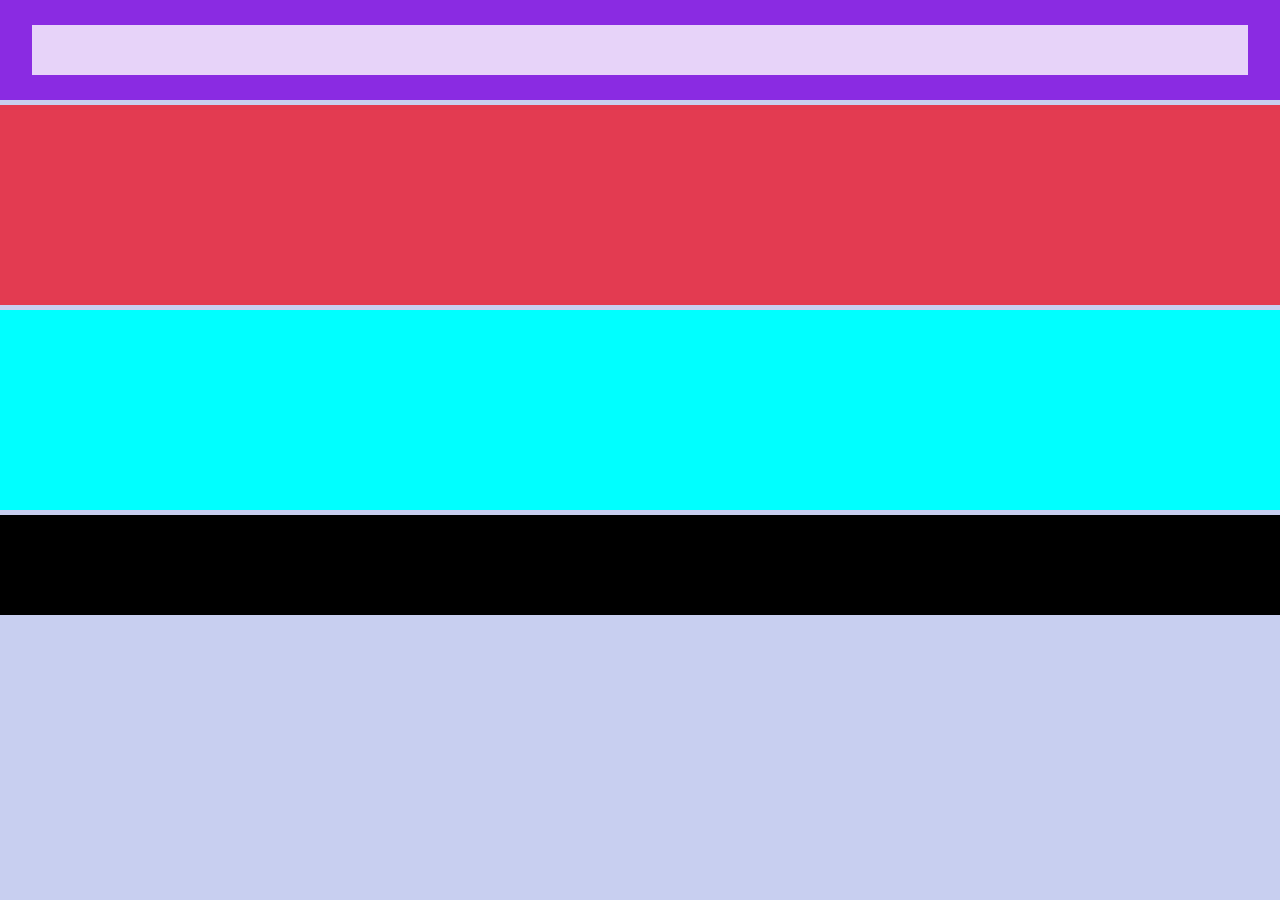
<file: Desafio 1/index.html>
<!DOCTYPE html>
<html lang="en">
<head>
    <meta charset="UTF-8">
    <meta http-equiv="X-UA-Compatible" content="IE=edge">
    <meta name="viewport" content="width=device-width, initial-scale=1.0">
    <meta name="Ivan Guillermo Gauto" content="Wireframe"/>
    <link rel="stylesheet" href="styles.css">
    <title>Desafio 1</title>
</head>
<body>
    <header>
        <nav></nav>
    </header>
    <section></section>
    <section class="section-2"></section>
    <footer></footer>
</body>
</html>
</file>
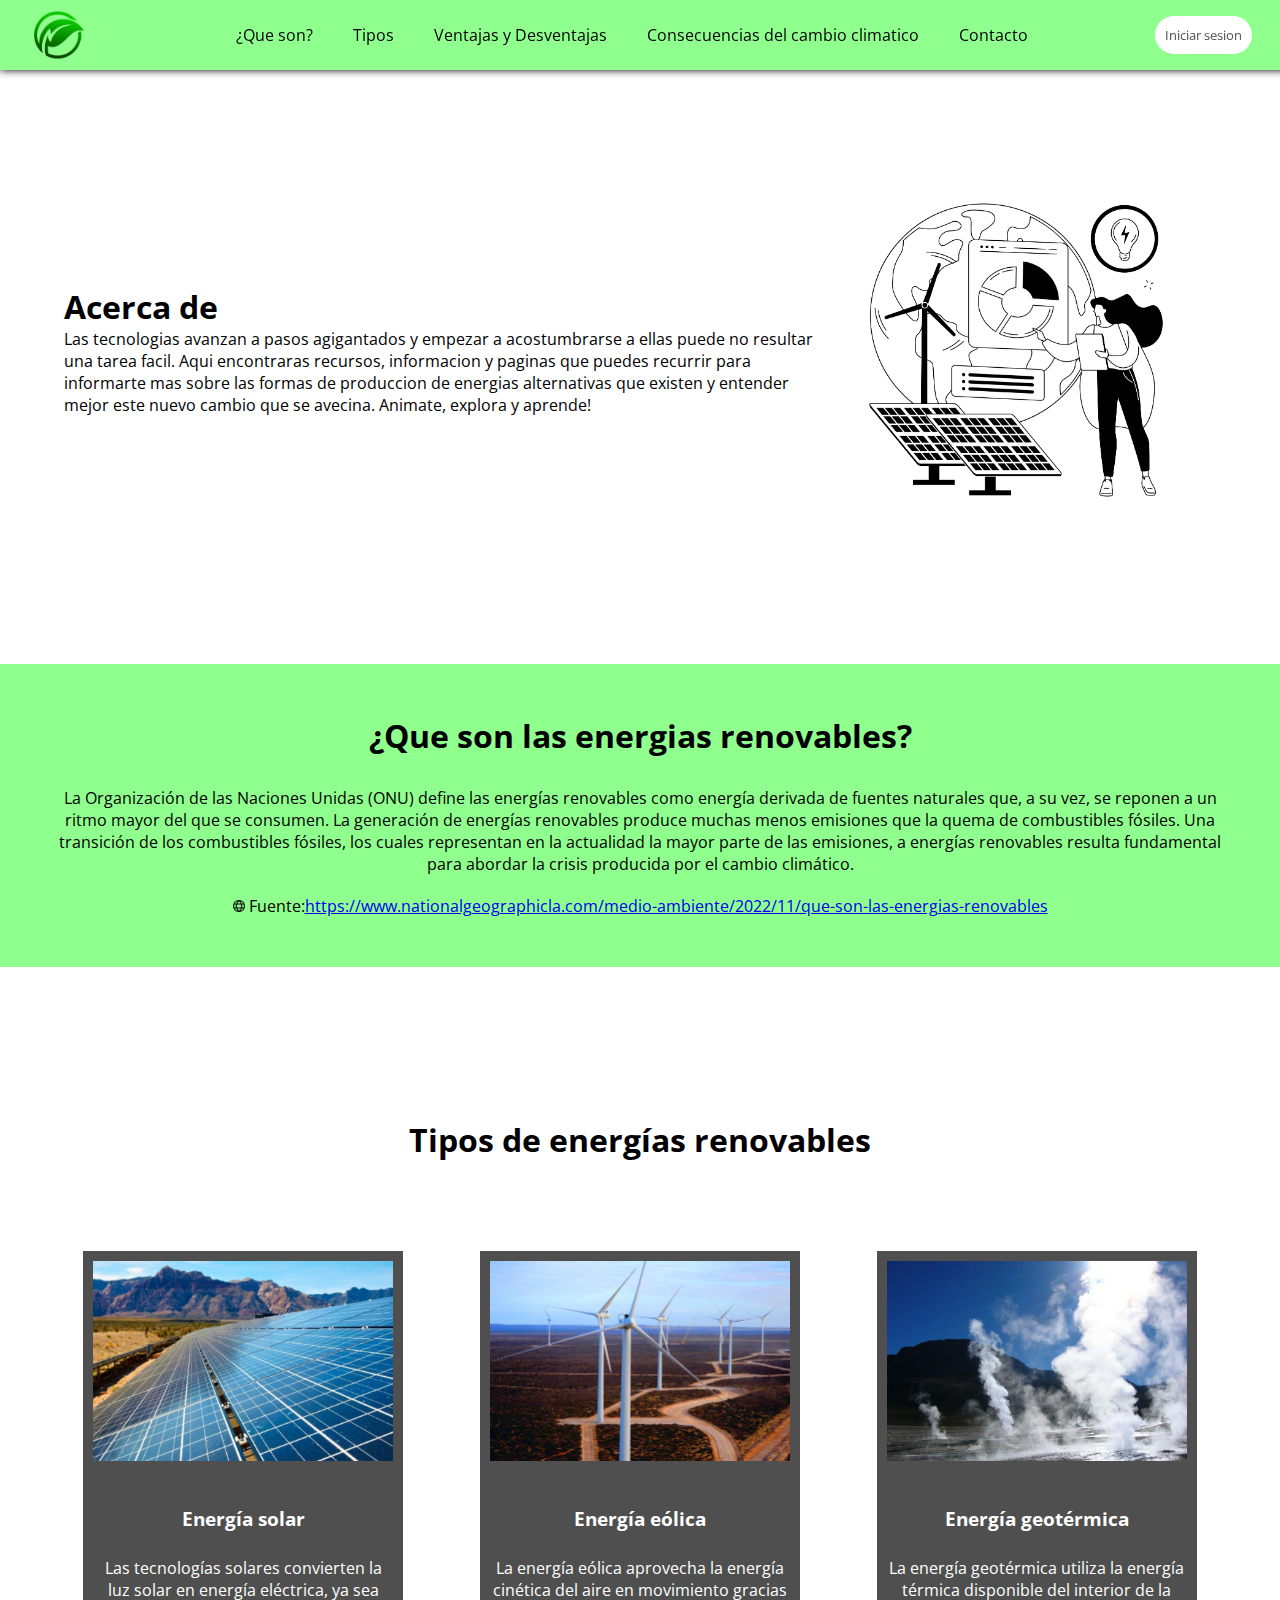
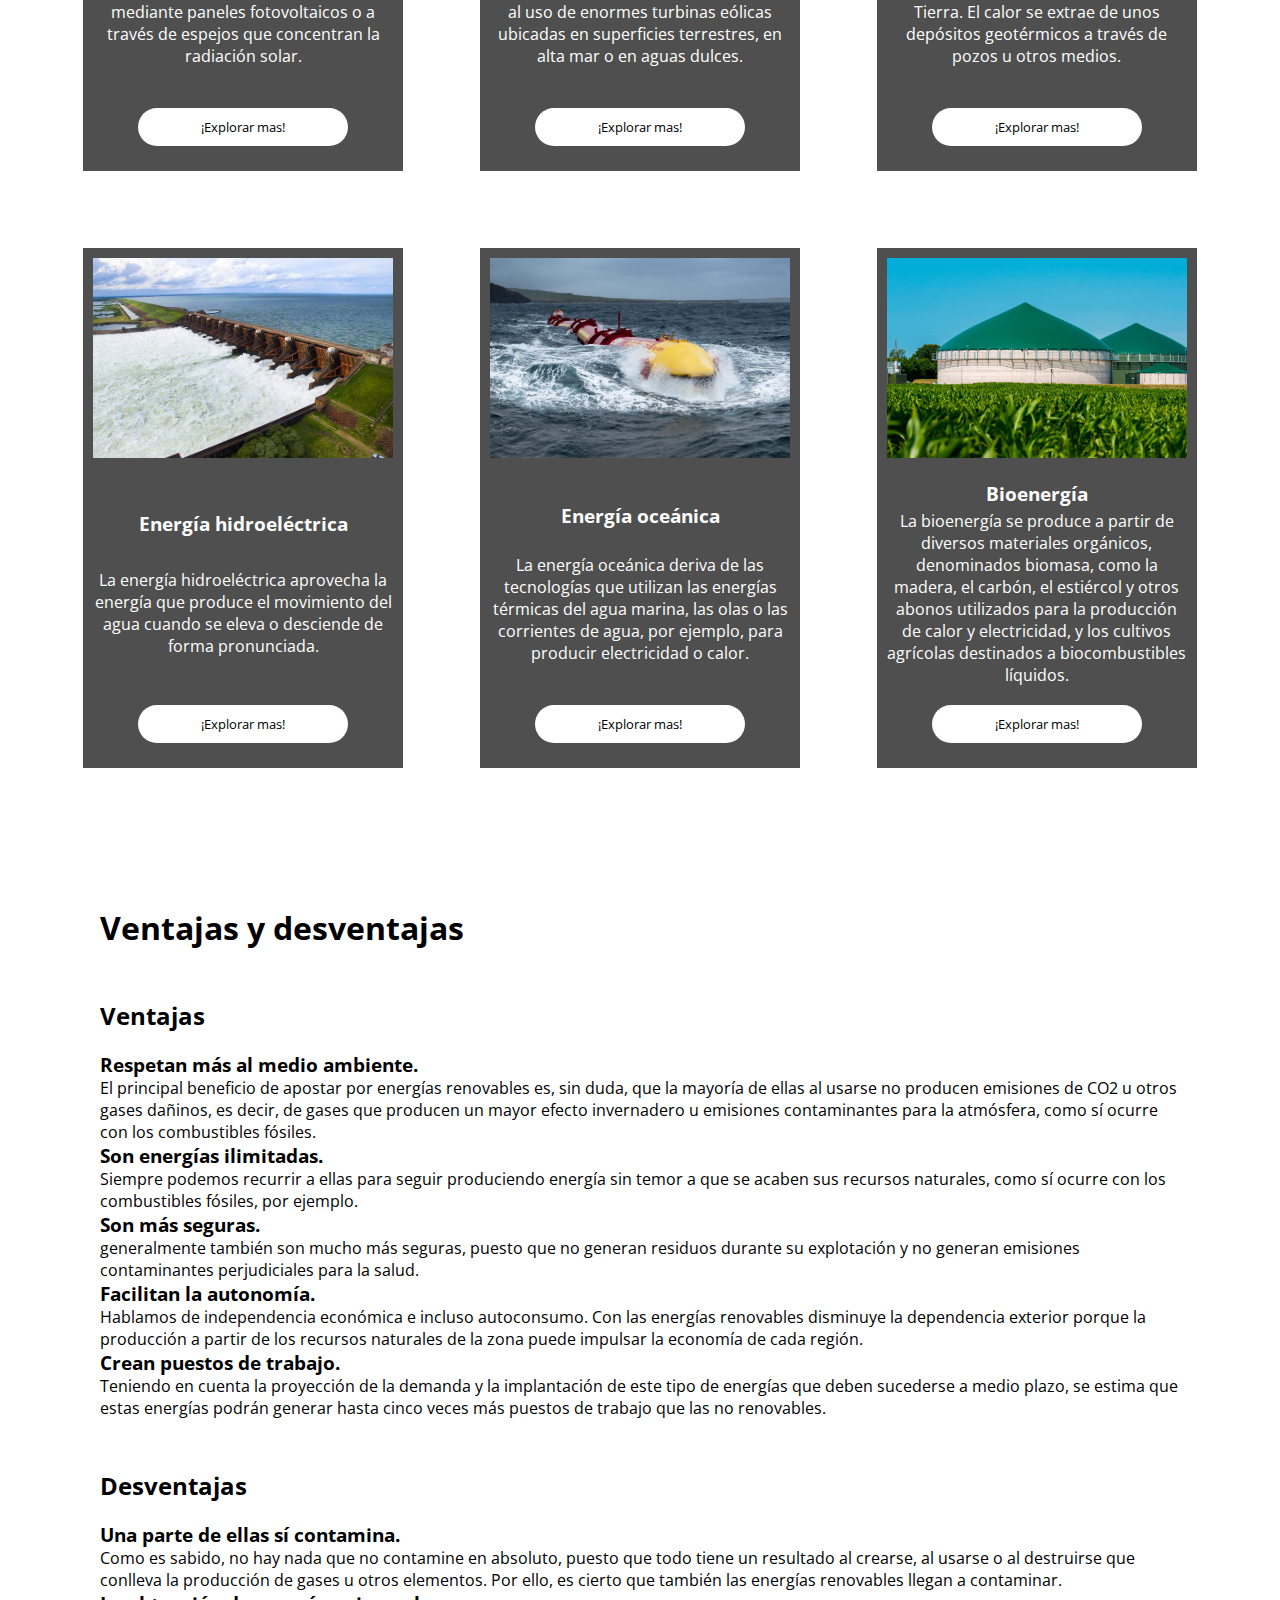
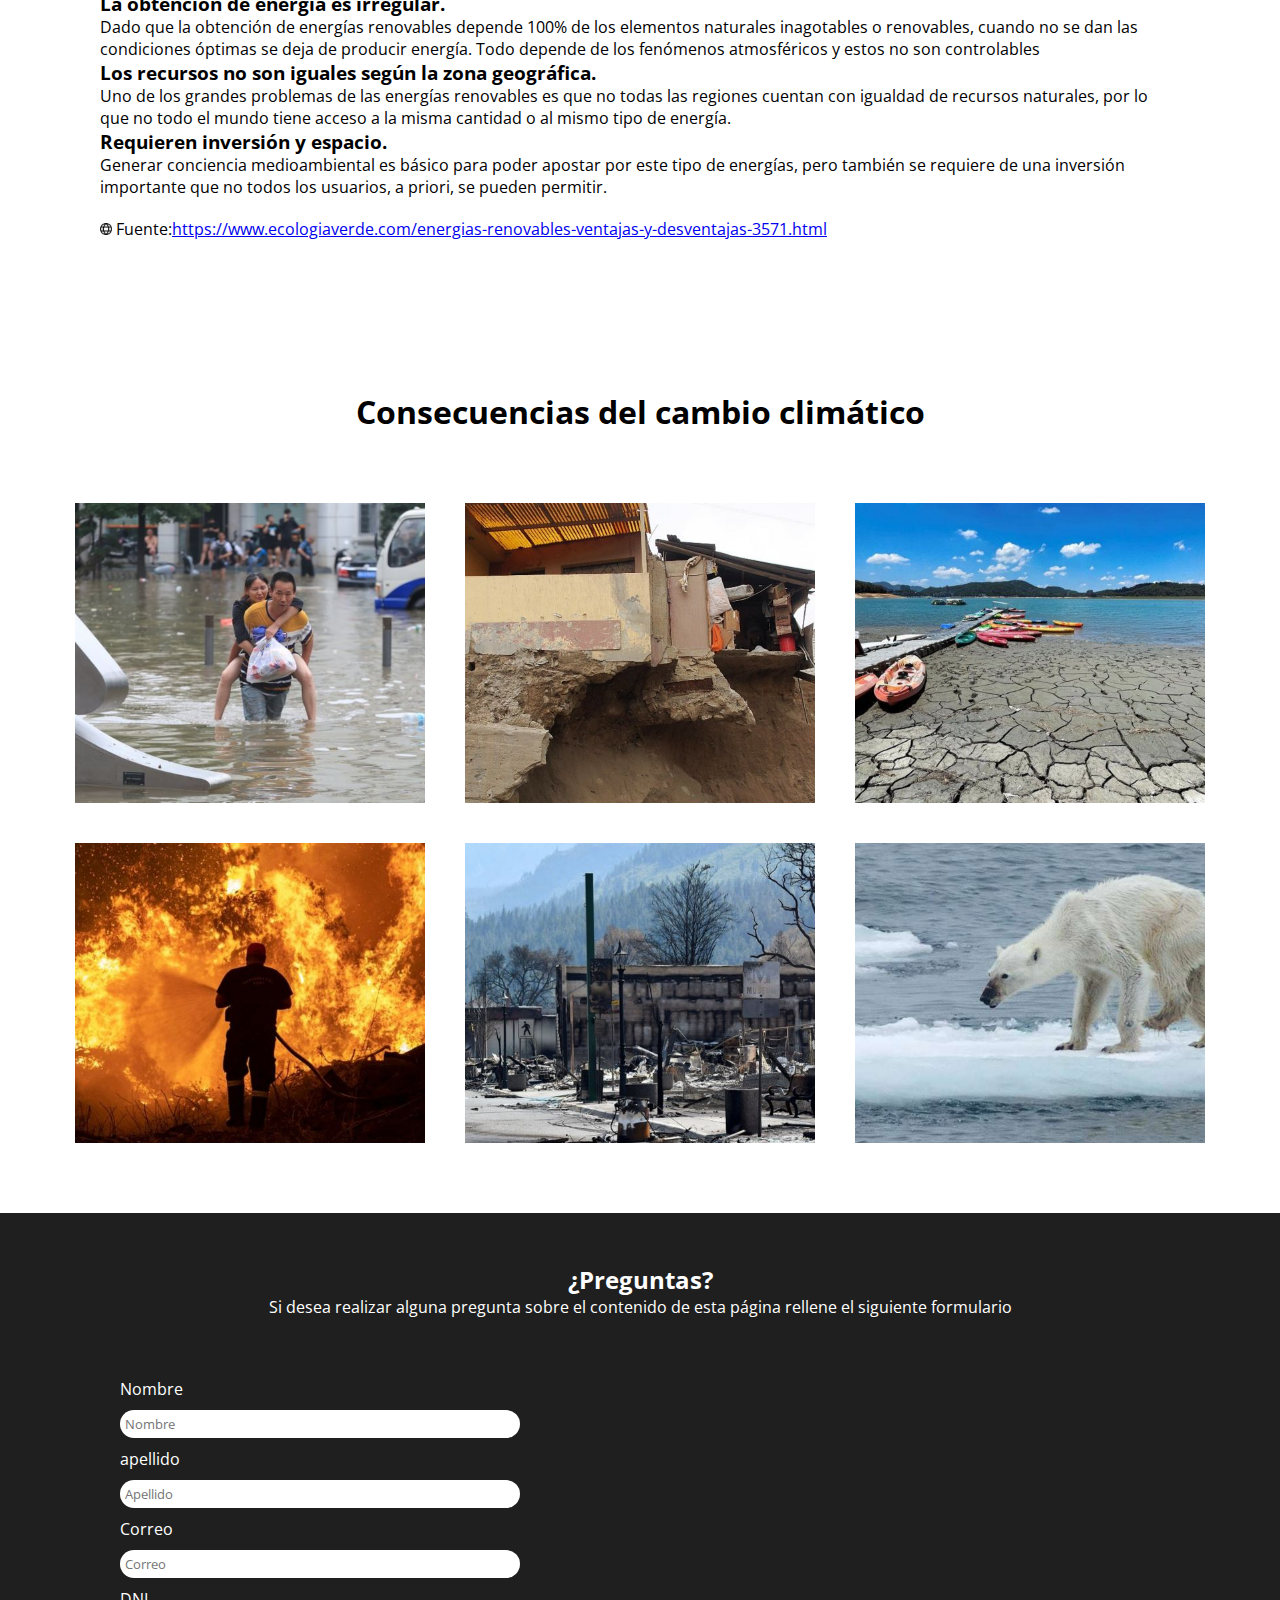
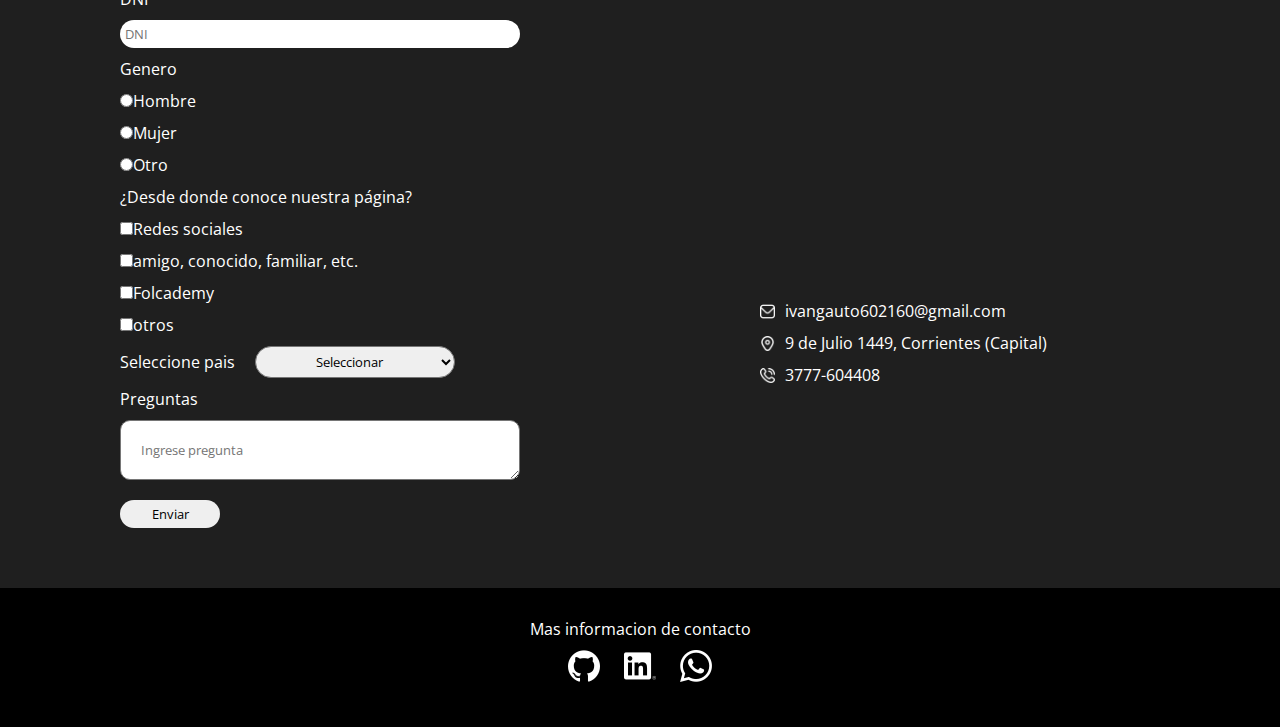
<file: Desafio 3/index.html>
<!DOCTYPE html5>
<html lang="en">

<head>
    <meta charset="UTF-8" />
    <meta http-equiv="X-UA-Compatible" content="IE=edge" />
    <meta name="viewport" content="width=device-width, initial-scale=1.0" />
    <link rel="stylesheet" href="styles.css" />
    <link rel="preconnect" href="https://fonts.googleapis.com" />
    <link rel="preconnect" href="https://fonts.gstatic.com" crossorigin />
    <link href="https://fonts.googleapis.com/css2?family=Open+Sans:wght@300&display=swap" rel="stylesheet" />
    <title>Energias renovables</title>
</head>

<body>
    <header>
        <nav>
            <a href="#hero"><img src="assets/Fonts/logo.png" alt="" /></a>
            <ol>
                <li><a href="#Info_txt">¿Que son?</a></li>
                <li><a href="#cards">Tipos</a></li>
                <li><a href="#ventYDesv">Ventajas y Desventajas</a></li>
                <li><a href="#consecuencias">Consecuencias del cambio climatico</a></li>
                <li><a href="#contacto">Contacto</a></li>
            </ol>
            <h1>ENERGIAS RENOVABLES</h1>
            <button>Iniciar sesion</button>
        </nav>
    </header>
    <section id="hero">
        <div class="hero_txt">
            <h1>Acerca de</h1>
            <p>
                Las tecnologias avanzan a pasos agigantados y empezar a acostumbrarse
                a ellas puede no resultar una tarea facil. Aqui encontraras recursos,
                informacion y paginas que puedes recurrir para informarte mas sobre
                las formas de produccion de energias alternativas que existen y
                entender mejor este nuevo cambio que se avecina. Animate, explora y
                aprende!
            </p>
        </div>
        <div class="hero_img">
            <img src="assets/img/Hero_img.jpg" alt="" />
        </div>
    </section>
    <section id="Info_txt">
        <div>
            <h1>¿Que son las energias renovables?</h1>
            <p>
                La Organización de las Naciones Unidas (ONU) define las energías
                renovables como energía derivada de fuentes naturales que, a su vez,
                se reponen a un ritmo mayor del que se consumen. La generación de
                energías renovables produce muchas menos emisiones que la quema de
                combustibles fósiles. Una transición de los combustibles fósiles, los
                cuales representan en la actualidad la mayor parte de las emisiones, a
                energías renovables resulta fundamental para abordar la crisis
                producida por el cambio climático.
            </p>
        </div>
        <div class="fuente">
            <p>
                <img class="globe_icon" src="assets/Fonts/globe.png" alt="">
                Fuente:<a
                    href="https://www.nationalgeographicla.com/medio-ambiente/2022/11/que-son-las-energias-renovables"
                    target="_blank">https://www.nationalgeographicla.com/medio-ambiente/2022/11/que-son-las-energias-renovables</a>
            </p>
        </div>
    </section>
    <section></section>
    <section id="cards">
        <div class="cards_title">
            <h1>Tipos de energías renovables</h1>
        </div>
        <div class="cards_p">
            <div class="card">
                <img src="assets/img/Paneles.jpg" alt="" />
                <div>
                    <h3>Energía solar</h3>
                </div>
                <p>
                    Las tecnologías solares convierten la luz solar en energía
                    eléctrica, ya sea mediante paneles fotovoltaicos o a través de
                    espejos que concentran la radiación solar.
                </p>
                <a href="https://www.un.org/es/climatechange/what-is-renewable-energy" target="_blank"><button>¡Explorar
                        mas!</button></a>
            </div>
            <div class="card">
                <img src="assets/img/Campo_eolico.jpg" alt="" />
                <div>
                    <h3>Energía eólica</h3>
                </div>
                <p>
                    La energía eólica aprovecha la energía cinética del aire en
                    movimiento gracias al uso de enormes turbinas eólicas ubicadas en
                    superficies terrestres, en alta mar o en aguas dulces.
                </p>
                <a href="https://www.un.org/es/climatechange/what-is-renewable-energy" target="_blank"><button>¡Explorar
                        mas!</button></a>
            </div>
            <div class="card">
                <img src="assets/img/Energia_geotermica.jpg" alt="" />
                <div>
                    <h3>Energía geotérmica</h3>
                </div>
                <p>
                    La energía geotérmica utiliza la energía térmica disponible del
                    interior de la Tierra. El calor se extrae de unos depósitos
                    geotérmicos a través de pozos u otros medios.
                </p>
                <a href="https://www.un.org/es/climatechange/what-is-renewable-energy" target="_blank"><button>¡Explorar
                        mas!</button></a>
            </div>
            <div class="card">
                <img src="assets/img/Yacyreta.jpg" alt="" />
                <div>
                    <h3>Energía hidroeléctrica</h3>
                </div>
                <p>
                    La energía hidroeléctrica aprovecha la energía que produce el
                    movimiento del agua cuando se eleva o desciende de forma
                    pronunciada.
                </p>
                <a href="https://www.un.org/es/climatechange/what-is-renewable-energy" target="_blank"><button>¡Explorar
                        mas!</button></a>
            </div>
            <div class="card">
                <img src="assets/img/Energia_mareomotriz.png" alt="" />
                <div>
                    <h3>Energía oceánica</h3>
                </div>
                <p>
                    La energía oceánica deriva de las tecnologías que utilizan las
                    energías térmicas del agua marina, las olas o las corrientes de
                    agua, por ejemplo, para producir electricidad o calor.
                </p>
                <a href="https://www.un.org/es/climatechange/what-is-renewable-energy" target="_blank"><button>¡Explorar
                        mas!</button></a>
            </div>
            <div class="card">
                <img src="assets/img/Bioenergia.jpg" alt="" />
                <div>
                    <h3>Bioenergía</h3>
                </div>
                <p>
                    La bioenergía se produce a partir de diversos materiales orgánicos,
                    denominados biomasa, como la madera, el carbón, el estiércol y otros
                    abonos utilizados para la producción de calor y electricidad, y los
                    cultivos agrícolas destinados a biocombustibles líquidos.
                </p>
                <a href="https://www.un.org/es/climatechange/what-is-renewable-energy" target="_blank"><button>¡Explorar
                        mas!</button></a>
            </div>
        </div>
    </section>
    <section id="ventYDesv">
        <div class="ventYDesv_title">
            <h1>Ventajas y desventajas</h1>
        </div>
        <div>
            <h2>Ventajas</h2>
        </div>
        <div>
            <h3>Respetan más al medio ambiente.</h3>
            <p>
                El principal beneficio de apostar por energías renovables es, sin
                duda, que la mayoría de ellas al usarse no producen emisiones de CO2 u
                otros gases dañinos, es decir, de gases que producen un mayor efecto
                invernadero u emisiones contaminantes para la atmósfera, como sí
                ocurre con los combustibles fósiles.
            </p>
        </div>
        <div>
            <h3>Son energías ilimitadas.</h3>
            <p>
                Siempre podemos recurrir a ellas para seguir produciendo energía sin
                temor a que se acaben sus recursos naturales, como sí ocurre con los
                combustibles fósiles, por ejemplo.
            </p>
        </div>
        <div>
            <h3>Son más seguras.</h3>
            <p>
                generalmente también son mucho más seguras, puesto que no generan
                residuos durante su explotación y no generan emisiones contaminantes
                perjudiciales para la salud.
            </p>
        </div>
        <div>
            <h3>Facilitan la autonomía.</h3>
            <p>
                Hablamos de independencia económica e incluso autoconsumo. Con las
                energías renovables disminuye la dependencia exterior porque la
                producción a partir de los recursos naturales de la zona puede
                impulsar la economía de cada región.
            </p>
        </div>
        <div>
            <h3>Crean puestos de trabajo.</h3>
            <p>
                Teniendo en cuenta la proyección de la demanda y la implantación de
                este tipo de energías que deben sucederse a medio plazo, se estima que
                estas energías podrán generar hasta cinco veces más puestos de trabajo
                que las no renovables.
            </p>
        </div>
        <div>
            <h2>Desventajas</h2>
        </div>
        <div>
            <h3>Una parte de ellas sí contamina.</h3>
            <p>
                Como es sabido, no hay nada que no contamine en absoluto, puesto que
                todo tiene un resultado al crearse, al usarse o al destruirse que
                conlleva la producción de gases u otros elementos. Por ello, es cierto
                que también las energías renovables llegan a contaminar.
            </p>
        </div>
        <div>
            <h3>La obtención de energía es irregular.</h3>
            <p>
                Dado que la obtención de energías renovables depende 100% de los
                elementos naturales inagotables o renovables, cuando no se dan las
                condiciones óptimas se deja de producir energía. Todo depende de los
                fenómenos atmosféricos y estos no son controlables
            </p>
        </div>
        <div>
            <h3>Los recursos no son iguales según la zona geográfica.</h3>
            <p>
                Uno de los grandes problemas de las energías renovables es que no
                todas las regiones cuentan con igualdad de recursos naturales, por lo
                que no todo el mundo tiene acceso a la misma cantidad o al mismo tipo
                de energía.
            </p>
        </div>
        <div>
            <h3>Requieren inversión y espacio.</h3>
            <p>
                Generar conciencia medioambiental es básico para poder apostar por
                este tipo de energías, pero también se requiere de una inversión
                importante que no todos los usuarios, a priori, se pueden permitir.
            </p>
        </div>
        <div class="fuente">
            <p>
                <img class="globe_icon" src="assets/Fonts/globe.png" alt="">
                Fuente:<a href="https://www.ecologiaverde.com/energias-renovables-ventajas-y-desventajas-3571.html"
                    target="_blank">https://www.ecologiaverde.com/energias-renovables-ventajas-y-desventajas-3571.html</a>
            </p>
        </div>
    </section>
    <section id="consecuencias">
        <div class="consecuencias_title">
            <h1>Consecuencias del cambio climático</h1>
        </div>
        <div class="gallery">
            <img src="assets/img/China_inundacion.jpg" alt="" />
            <img src="assets/img/Deslave_Peru.jpg" alt="" />
            <img src="assets/img/Lago_seco.jpg" alt="" />
            <img src="assets/img/incendio.jpg" alt="" />
            <img src="assets/img/Incendio_de_pueblo.jpg" alt="" />
            <img src="assets/img/oso_polar.jpg" alt="" class="osopolar"/>
        </div>
    </section>
    <section>
        <div class="formulario">
            <div class="form_title">
                <h2>¿Preguntas?</h2>
                <p>
                    Si desea realizar alguna pregunta sobre el contenido de esta página
                    rellene el siguiente formulario
                </p>
            </div>
            <div class="formularioYMapa">
                <form action="">
                    <div class="text">
                        <label for="">Nombre</label>
                        <input type="text" placeholder="Nombre" maxlength="30" name="Usuario" id="" required />
                        <label for="">apellido</label>
                        <input type="text" placeholder="Apellido" maxlength="30" name="Usuario" id="" required />
                        <label for="">Correo</label>
                        <input type="text" placeholder="Correo" maxlength="30" name="Usuario" id="" required />
                        <label for="">DNI</label>
                        <input type="text" placeholder="DNI" maxlength="30" name="Usuario" id="" required />
                    </div>
                    <div class="radio">
                        <label for="Genero">Genero</label>
                        <p><input type="radio" name="Genero" id="" required>Hombre</p>
                        <p><input type="radio" name="Genero" id="" required>Mujer</p>
                        <p><input type="radio" name="Genero" id="" required>Otro</p>
                    </div>
                    <div class="checkbox">
                        <label for="opinion">¿Desde donde conoce nuestra página?</label>
                        <p><input type="checkbox" name="opinion" id="">Redes sociales</p>
                        <p><input type="checkbox" name="opinion" id="">amigo, conocido, familiar, etc.</p>
                        <p><input type="checkbox" name="opinion" id="">Folcademy</p>
                        <p><input type="checkbox" name="opinion" id="">otros</p>
                    </div>
                    <div class="select">
                        <label for="">Seleccione pais</label>
                        <select name="" id="" required>
                            <option value="">Seleccionar</option>
                            <option value="">Argentina</option>
                            <option value="">Brasil</option>
                            <option value="">Chile</option>
                            <option value="">Uruguay</option>
                        </select>
                    </div>
                    <label for="">Preguntas</label>
                    <textarea name="message" id="" cols="30" rows="1" placeholder="Ingrese pregunta"
                        required></textarea>
                    <button>Enviar</button>
                </form>
                <div class="map">
                    <iframe
                        src="https://www.google.com/maps/embed?pb=!1m18!1m12!1m3!1d14160.32874707146!2d-58.83710720822027!3d-27.466700587695744!2m3!1f0!2f0!3f0!3m2!1i1024!2i768!4f13.1!3m3!1m2!1s0x94456ca6d24ec0c9%3A0xb92ce3fedb0d7729!2sFacultad%20de%20Ciencias%20Exactas%20y%20Naturales%20y%20Agrimensura!5e0!3m2!1ses-419!2sar!4v1681341122559!5m2!1ses-419!2sar"
                        width="400" height="350" style="border: 0" allowfullscreen="" loading="lazy"
                        referrerpolicy="no-referrer-when-downgrade">
                    </iframe>
                    <div class="map_info">
                        <a href="mailto:ivangauto602160@gmail.com"><img src="assets/Fonts/envelope.png"
                                alt="">ivangauto602160@gmail.com</a>
                        <a href="https://goo.gl/maps/f3xpYY6Aj4KPv2b8A"><img src="assets/Fonts/marker.png" alt="">9 de
                            Julio 1449, Corrientes (Capital)</a>
                        <a href="tel:+543777604408"><img src="assets/Fonts/phone-call.png" alt="">3777-604408</a>
                    </div>
                </div>
            </div>
        </div>
    </section>
    <footer id="contacto">
        <p>Mas informacion de contacto</p>
        <a href="https://github.com/Ivan-Gauto" target="_blank"><img class="icons" src="assets/Fonts/github.png" alt=""></a>
        <a href="https://linkedin.com/in/ivan-gauto-931508239/" target="_blank"><img class="icons" src="assets/Fonts/linkedin.png" alt=""></a>
        <a href="https://wa.me/543777604408" target="_blank"><img class="icons" src="assets/Fonts/whatsapp.png" alt=""></a>
    </footer>
</body>

</html>
</file>
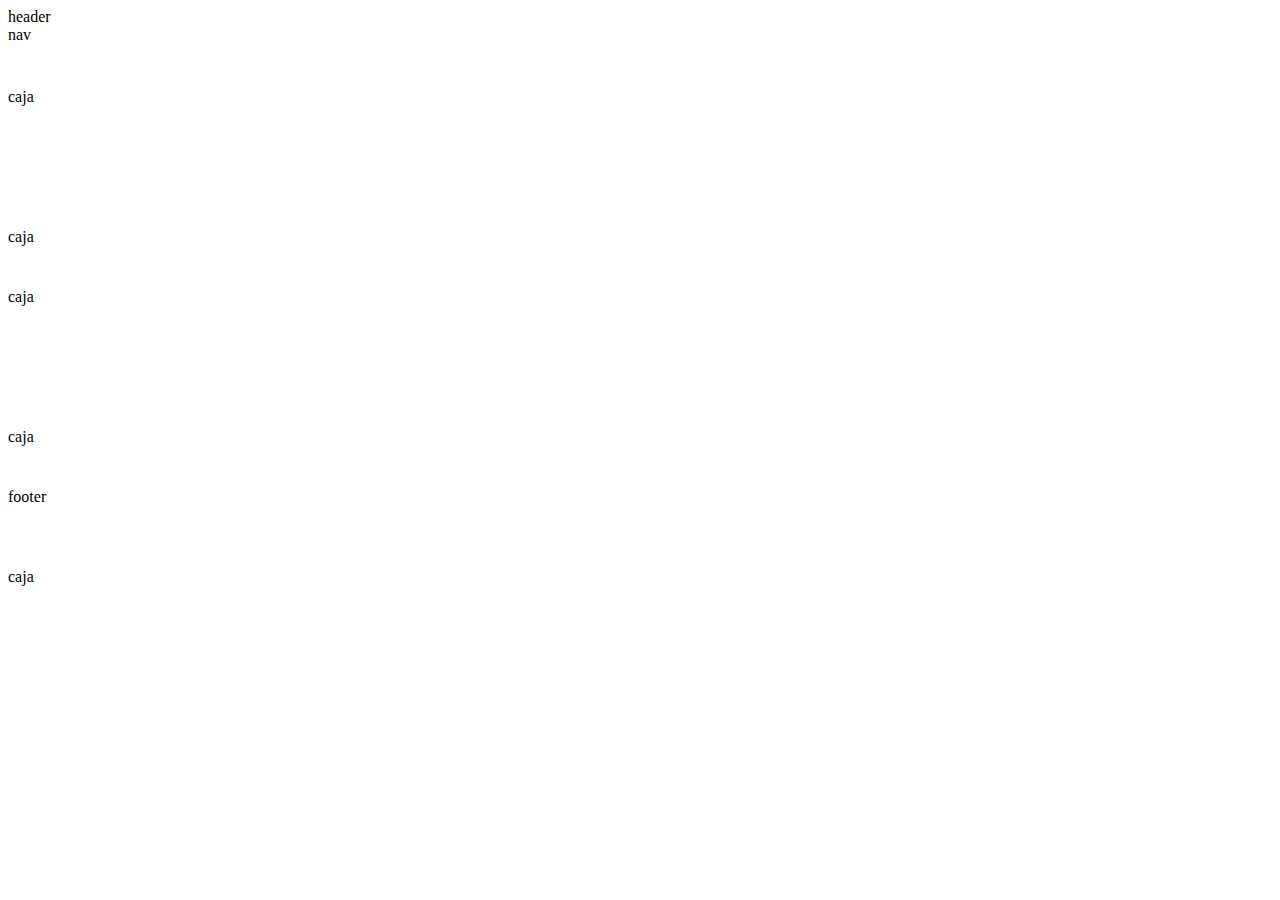
<file: Desafio 4/index.html>
<!DOCTYPE html5>
<html lang="en">

<head>
    <meta charset="UTF-8" />
    <meta http-equiv="X-UA-Compatible" content="IE=edge" />
    <meta name="viewport" content="width=device-width, initial-scale=1.0" />
    <link href="https://cdn.jsdelivr.net/npm/bootstrap@5.1.3/dist/css/bootstrap.min.css" rel="stylesheet"
        integrity="sha384-1BmE4kWBq78iYhFldvKuhfTAU6auU8tT94WrHftjDbrCEXSU1oBoqyl2QvZ6jIW3" crossorigin="anonymous">
    <link rel="stylesheet" href="styles.css" />
    <link rel="preconnect" href="https://fonts.googleapis.com" />
    <link rel="preconnect" href="https://fonts.gstatic.com" crossorigin />
    <link href="https://fonts.googleapis.com/css2?family=Open+Sans:wght@300&display=swap" rel="stylesheet" />
    <title>Desafio 4</title>
</head>
<script src="https://cdn.jsdelivr.net/npm/bootstrap@5.3.0-alpha3/dist/js/bootstrap.bundle.min.js"
    integrity="sha384-ENjdO4Dr2bkBIFxQpeoTz1HIcje39Wm4jDKdf19U8gI4ddQ3GYNS7NTKfAdVQSZe"
    crossorigin="anonymous"></script>

<body>
    <div class="container-fluid">
        <div class="row justify-content-center align-items-center">
            <header class="bg-primary">header
                <nav class="bg-info col-12">
                    nav
                </nav>
            </header>
        </div>
    </div>

    <div class="container-fluid">
        <div class="row bg-secondary justify-content-around align-items-center seccion1">
            <div class="caja col-6 col-sm-6 bg-danger">
                caja
            </div>
            <div class="caja col-6 col-sm-6 bg-danger">
                caja
            </div>
        </div>
    </div>

    <div class="container-fluid">
        <div class="row bg-success justify-content-around align-items-center seccion2">
            <div class="col-4 bg-warning" id="caja2">caja</div>
            <div class="col-4 bg-warning" id="caja2">caja</div>
            <div class="col-4 bg-warning" id="caja2">caja</div>
        </div>
    </div>

    <div class="container-fluid">
        <div class="row bg-warning seccion3">
            <div class="col">
                <div>footer</div>
            </div>
        </div>
    </div>

</body>

</html>
</file>
<file: Desafio 1/styles.css>
* {
    margin: 0;
}

body {
    background-color: rgb(200, 207, 240);
}

header {
    width: 100%;
    height: 100px;
    margin-bottom: 5px;
    background-color: blueviolet;
    position: relative;
}

nav {
    width: 95%;
    height: 50%;
    background-color: rgba(255, 255, 255, 0.794);
    position: absolute;
    top: 50%;
    left: 50%;
    transform: translate(-50%, -50%);
}

section {
    width: 100%;
    height: 200px;
    margin-bottom: 5px;
    background-color: rgb(227, 59, 81);
}

.section-2 {
    background-color: aqua;
    margin-bottom: 5px;
}

footer {
    width: 100%;
    height: 100px;
    margin-bottom: 5px;
    background-color: black;
}
</file>
<file: Desafio 3/styles.css>
* {
    margin: 0;
    font-family: 'Open Sans', sans-serif;
    scroll-behavior: smooth;
}

header {
    background-color: #8fff8e;
    position: fixed;
    width: 100%;
    padding: 10px;
    box-shadow: 0 0 8px black;
}

nav {
    display: flex;
    align-items: center;
    justify-content: space-between;
}

nav h1 {
    display: none;
}

header nav button {
    color: rgb(79, 79, 79);
    background-color: rgb(255, 255, 255);
    border-radius: 30px;
    border-color: rgba(209, 182, 182, 0.619);
    padding: 10px;
    border: none;
    cursor: pointer;
    margin: 0% 3% 0% 3%;
    transition: all 0.3s;
}

header nav button:hover {
    transform: scale(1.1);
    background-color: black;
    color: white;
}

header nav img {
    width: 50px;
    margin-left: 24px;
    margin-right: 24px;
}

ol {
    display: flex;
    flex-direction: row;
    gap: 40px;
}

li {
    list-style: none;
    transition: all 0.5s;
}

li a {
    text-decoration: none;
    color: rgb(0, 0, 0);
}

header nav li a:hover {
    color: white;
}

#hero {
    display: flex;
    flex-direction: row;
    align-items: center;
    padding: 5%;
    justify-content: space-between;
    padding-top: 150px;
}

.hero_img img {
    width: 400px;
    height: 100%;
}

#Info_txt {
    width: auto;
    margin-top: 50px;
    padding: 50px;
    background-color: #8fff8e;
    text-align: center;
}

#Info_txt h1 {
    margin-bottom: 30px;
}

.globe_icon {
    width: 12px;
    height: 12px;
}

.cards_title {
    margin-top: 100px;
    text-align: center;
    padding: 4%;
}

.cards_p {
    display: flex;
    flex-direction: row;
    justify-content: center;
    flex-wrap: wrap;
}

.card {
    width: 300px;
    height: 500px;
    margin: 3%;
    background-color: rgba(0, 0, 0, 0.689);
    padding: 10px;
    text-align: center;
    display: flex;
    flex-direction: column;
    justify-content: space-between;
    transition: all 0.5s;
}

.card:hover {
    transform: scale(1.1);
    box-shadow: 0 0 8px black;
    filter: none;
}

.card p, h3 {
    color: white;
}

.card img {
    width: 300px;
    height: 200px;
    margin-bottom: 20px;
    object-fit: cover;
}

.card button {
    width: 70%;
    padding: 10px;
    border: none;
    color: black;
    border-radius: 30px;
    background-color: white;
    margin: 15px;
    cursor: pointer;
}

#ventYDesv {
    Padding: 100px;
}

#ventYDesv h2 {
    margin: 50px 0px 20px 0px;
}

#ventYDesv h3 {
    color:black;
}

.fuente {
    margin-top: 20px;
}

.consecuencias_title {
    margin: 50px;
    text-align: center;
}

.gallery {
    margin: 50px;
    display: flex;
    justify-content: center;
    flex-direction: row;
    flex-wrap: wrap;
}

.gallery img {
    width: 350px;
    height: 300px;
    transition: all 0.5s;
    object-fit: cover;
    margin: 20px;
}

.gallery img:hover {
    transform: scale(1.2);
    box-shadow: 0 0 8px black;
}

.formulario {
    background-color: rgb(31, 31, 31);
    color: white;
    text-align: center;
    display: flex;
    flex-direction: column;
}

.form_title {
    padding: 50px 50px 10px 50px;
}

.formularioYMapa {
    display: flex;
    flex-direction: row;
    flex-wrap: wrap;
    align-items: center;
    padding-top: 50px;
    padding-bottom: 40px;
}

.formularioYMapa form {
    display: flex;
    flex-direction: column;
    margin: auto;
    gap: 10px;
    align-items: start;
}

.text {
    gap: 10px;
    display: flex;
    flex-direction: column;
    align-items: start;
}

.text input {
    border-radius: 30px;
    border: none;
    padding: 5px;
    width: 400px;
}

.radio {
    gap: 10px;
    display: flex;
    flex-direction: column;
    align-items: start;
}

.checkbox {
    gap: 10px;
    display: flex;
    flex-direction: column;
    align-items: start;
}

.select {
    display: flex;
    align-items: center;
    gap: 20px;
}

.select select {
    padding: 5px;
    border-radius: 30px;
    width: 200px;
    text-align: center;
}

.formularioYMapa form textarea {
    border-radius: 10px;
    padding: 20px;
    width: 400px;
}

.formulario form button {
    border-radius: 30px;
    border: none;
    margin-top: 10px;
    margin-bottom: 20px;
    padding: 5px;
    width: 100px;
    cursor: pointer;
    transition: all 0.3s;
}

.formulario form button:hover {
    background-color: black;
    color: white;
}

.map {
    display: flex;
    flex-direction: column;
    margin: auto;
}

.map_info {
    margin-top: 20px;
}

.map_info img {
    width: 15px;
    height: 15px;
}

.map_info a {
    display: flex;
    align-items: center;
    gap: 10px;
    margin-bottom: 10px;
    text-decoration: none;
    color: white;
}

footer {
    background-color: #000000;
    text-align: center;
    padding: 30px;
    color: white;
}

footer img {
    margin: 10px;
    cursor: pointer;
}

@media only screen and (max-width: 900px) {

    nav ol {
        display: none;
    }
    nav {
        padding: 0px 50px;
    }

    nav h1 {
        display: flex;
        text-align: center;
        font-size: small;
    }

    #hero {
        flex-wrap: wrap;
        justify-content: center;
    }

    #Info_txt a {
        display: flex;
        flex-wrap: wrap;
        justify-content: center;
    }

    #ventYDesv {
        margin-right: 0px;
        margin-top: 50px;
        text-align: center;
        padding: 0px;
    }


    #ventYDesv p {
        display: flex;
        text-align: center;
        flex-wrap: wrap;
        justify-content: center;
    }

    #ventYDesv p img {
        padding-top: 5.5px;
        padding-right: 5px;
    }

    .osopolar {
        min-width: 350px;
    }

    .map {
        flex-wrap: wrap;
    }
}

@media only screen and (max-width: 400px) {

    #header {
        padding: 0;
    }

    nav {
        padding: 0px;
        justify-content: center;
    }

    nav a img {
        margin-left: 0px;
        margin-right: 10px;
    }

    nav h1 {
        font-size: small;
    }

    .osopolar {
        min-width: 350px;
    }

    .formularioYMapa form textarea {
        width: 335px;
    }

    .text input {
        width: 335px;
    }

    .map iframe {
        width: 335px;
        height: 300px;
    }
}
</file>
<file: Desafio 4/styles.css>
header {
  height: 80px;
}

nav {
  height: 40%;
}

.seccion1 {
  height: 200px;
}

.caja {
  height: 70%;
  width: 40%;
}

#caja2 {
  height: 70%;
  width: 20%;
}

.seccion2 {
  height: 200px;
}

.seccion3 {
  height: 150px;
}
</file>
